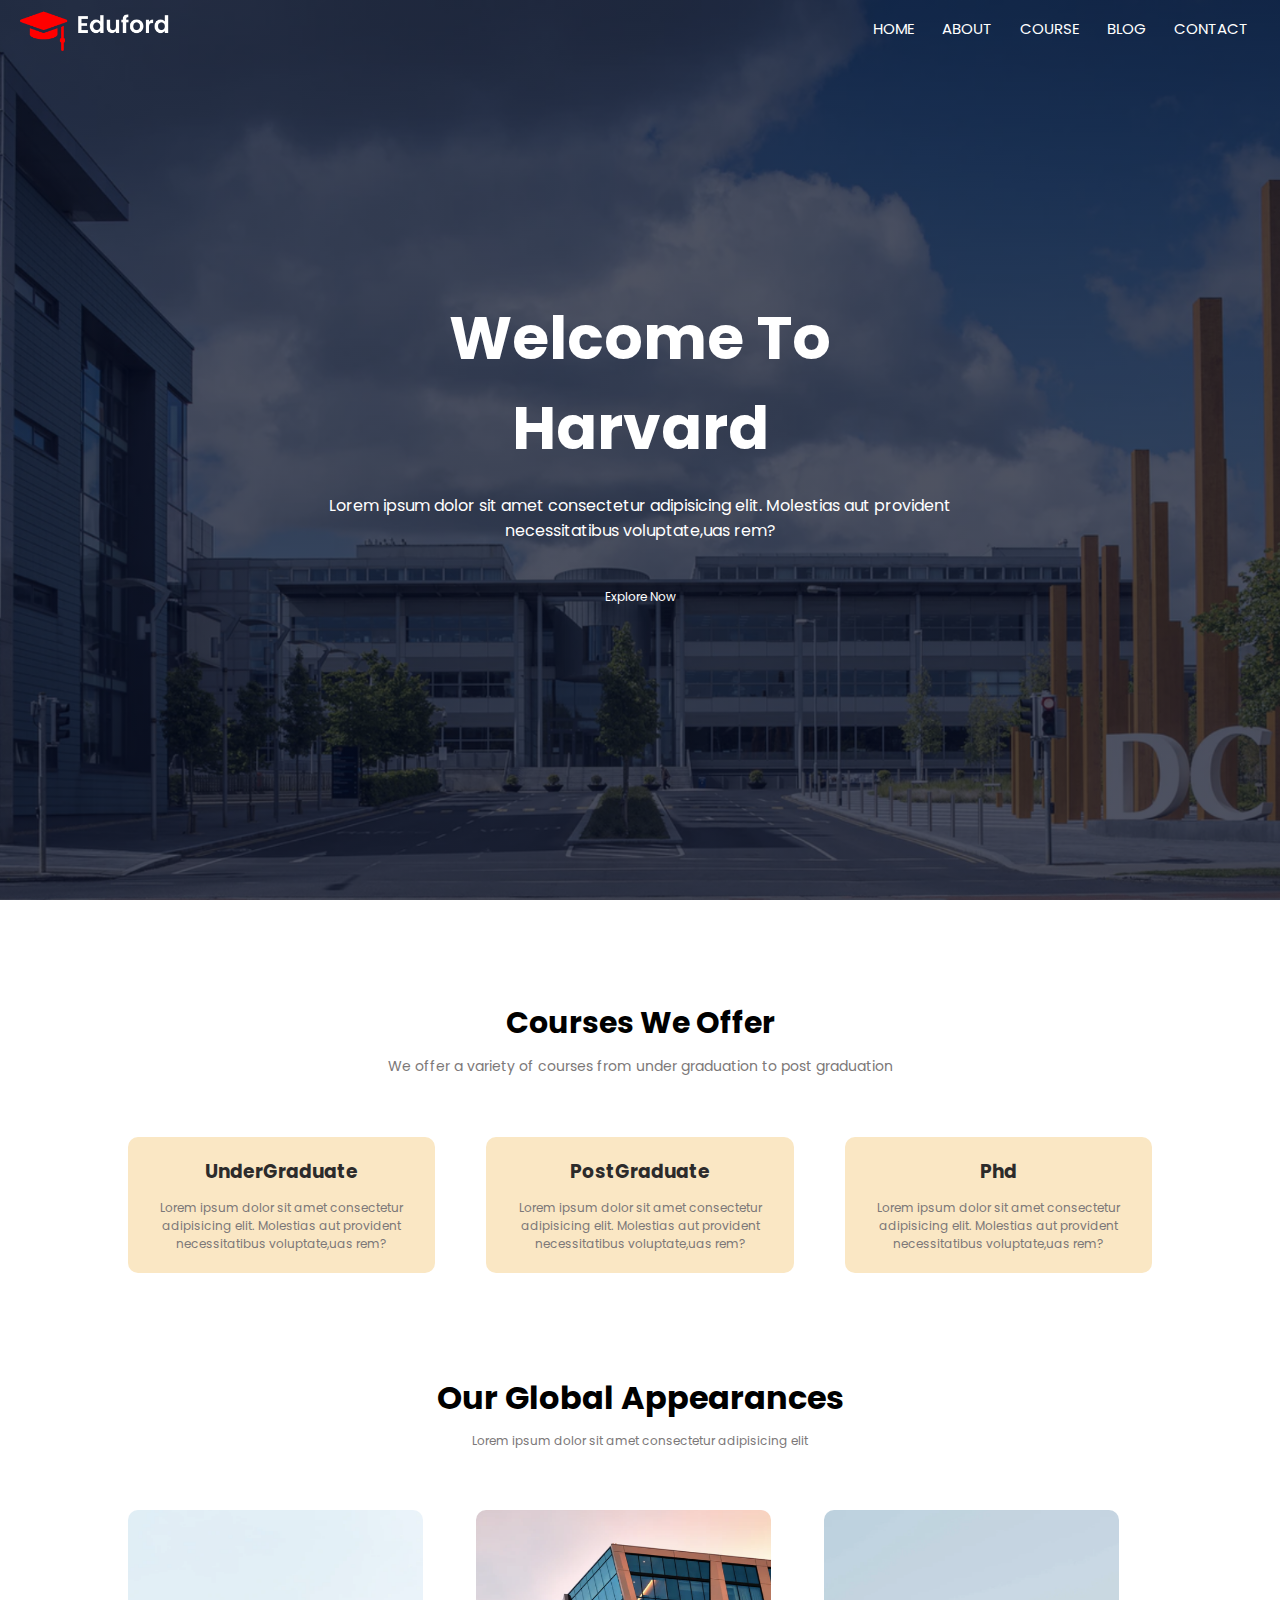
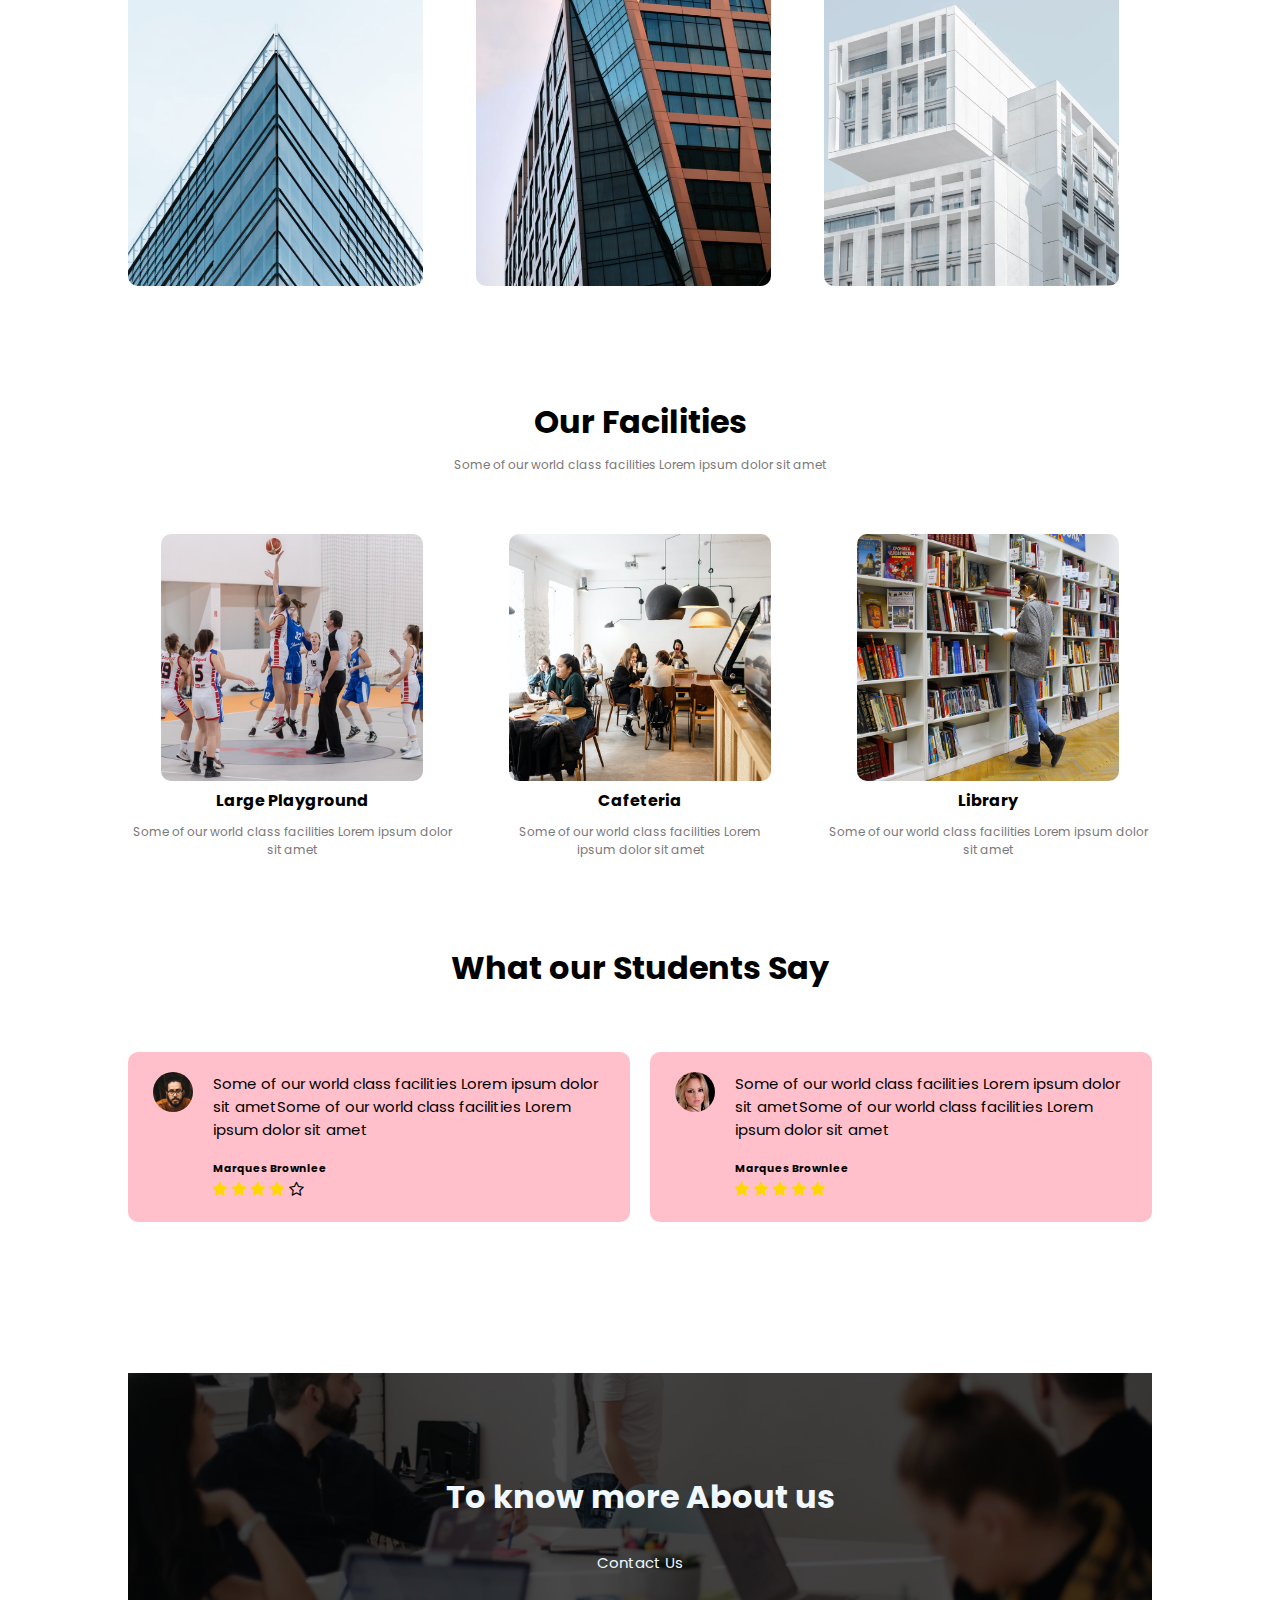
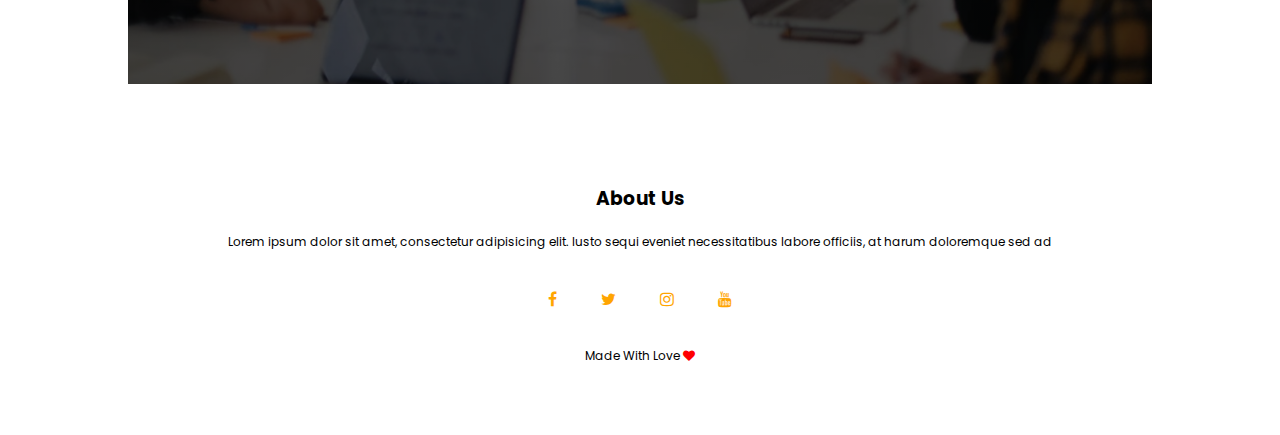
<file: University Website/Index.html>
<!DOCTYPE html>
<html>
    <head>
        <link rel="preconnect" href="https://fonts.googleapis.com">
<link rel="preconnect" href="https://fonts.gstatic.com" crossorigin>
<link href="https://fonts.googleapis.com/css2?family=Poppins:ital,wght@0,100;0,200;0,300;0,400;0,500;0,600;0,700;0,800;0,900;1,100;1,200;1,300;1,400;1,500;1,600;1,700;1,800;1,900&display=swap" rel="stylesheet">
        <title>Harvard University</title>
        <link rel="stylesheet" href="Indexcss.css">
        <link rel="stylesheet" href="https://cdnjs.cloudflare.com/ajax/libs/font-awesome/4.7.0/css/font-awesome.min.css">
    </head>
    <body>
         <section class="header">
            <nav>
                 <img href="Website.html" src="eduford_img/logo.png">
                 <div class="nav-links">
                    <ul>
                        <li><a href="Index.html">HOME</a></li>
                        <li><a href="About Us.html">ABOUT</a></li>
                        <li><a href="Course.html">COURSE</a></li>
                        <li><a href="Blog.html">BLOG</a></li>
                        <li><a href="Contact.html">CONTACT</a></li>
                    </ul>
                 </div>
            </nav>
            <div class="text-content">
                <h1>
                    Welcome To Harvard
                </h1>
                    <p>
                        Lorem ipsum dolor sit amet consectetur adipisicing elit. Molestias aut provident necessitatibus voluptate,uas rem?
                    </p>
                    <a href="">
                        Explore Now
                    </a>
            </div>
         </section>
         <section class="course">
            <h1>
                Courses We Offer
            </h1>
            <p>We offer a variety of courses from under graduation to post graduation</p>
            <div class="course-row">
            <div class="course-details">
                <h3>UnderGraduate</h3>
                <p>Lorem ipsum dolor sit amet consectetur adipisicing elit. Molestias aut provident necessitatibus voluptate,uas rem?</p>
            </div>
            <div class="course-details">
                <h3>PostGraduate</h3>
                <p>Lorem ipsum dolor sit amet consectetur adipisicing elit. Molestias aut provident necessitatibus voluptate,uas rem?</p>
            </div>
            <div class="course-details">
                <h3>Phd</h3>
                <p>Lorem ipsum dolor sit amet consectetur adipisicing elit. Molestias aut provident necessitatibus voluptate,uas rem?</p>
            </div>
            </div>
        </section>
        <section class="campus-pic">
            <h1>
                Our Global Appearances
            </h1>
            <p>
                Lorem ipsum dolor sit amet consectetur adipisicing elit 
            </p>
        <div class="row-pic">
            <div class="column-pic">
                <img src="eduford_img/london.png">
                <div class="layer">
                    <h3>
                        LONDON
                    </h3>
                </div>
            </div>
            <div class="column-pic">
                <img src="eduford_img/newyork.png">
                <div class="layer">
                    <h3>
                        NEW YORK
                    </h3>
                </div>
            </div>
            <div class="column-pic">
                <img src="eduford_img/washington.png">
                <div class="layer">
                    <h3>
                        WASHINGTON
                    </h3>
                </div>
            </div>
        </div> 
        </section>
        <section class="Facilities">
            <h1>Our Facilities</h1>
            <p>
                Some of our world class facilities Lorem ipsum dolor sit amet
            </p>
            <div class="row-pic">
                <div class="facilities-pic">
                    <img src="eduford_img/basketball.png">
                    <h4>
                        Large Playground
                    </h4>
                    <p>
                        Some of our world class facilities Lorem ipsum dolor sit amet
                    </p>
                </div>
                <div class="facilities-pic">
                    <img src="eduford_img/cafeteria.png">
                    <h4>
                        Cafeteria
                    </h4>
                    <p>
                        Some of our world class facilities Lorem <br>ipsum dolor sit amet
                    </p>
                </div>
                <div class="facilities-pic">
                    <img src="eduford_img/library.png">
                    <h4>
                        Library
                    </h4>
                    <p>
                        Some of our world class facilities Lorem ipsum dolor sit amet
                    </p>
                </div>
            </div>
        </section>
        <section class="testimonials">
            <h1>What our Students Say</h1>
            <div class="row-pic">
                <div class="feedback">
                    <img src="eduford_img/user2.jpg">
                    <div>
                        <p>
                            Some of our world class facilities Lorem ipsum dolor sit ametSome of our world class facilities Lorem ipsum dolor sit amet
                        </p>
                        <div class="rating">
                            <h6>Marques Brownlee</h6>
                        <i class="fa fa-star"></i>
                        <i class="fa fa-star"></i>
                        <i class="fa fa-star"></i>
                        <i class="fa fa-star"></i>
                        <i class="fa fa-star-o"></i>
                        </div>
                    </div>
                </div>
                <div class="feedback">
                    <img src="eduford_img/user1.jpg">
                    <div>
                        <p>
                            Some of our world class facilities Lorem ipsum dolor sit ametSome of our world class facilities Lorem ipsum dolor sit amet
                        </p>
                        <h6>Marques Brownlee</h6>
                        <i class="fa fa-star"></i>
                        <i class="fa fa-star"></i>
                        <i class="fa fa-star"></i>
                        <i class="fa fa-star"></i>
                        <i class="fa fa-star"></i>

                    </div>
                </div>
            </div>
        </section>
        <section class="about">
            <h1>
                To know more About us
            </h1>
            <h3>Contact Us</h3>
         </section>
         <section class="footer">
            <h3>
                About Us
            </h6>
            <p>
                Lorem ipsum dolor sit amet, consectetur adipisicing elit. Iusto sequi eveniet necessitatibus labore officiis, at harum doloremque sed ad 
            </p>
            <div class="icons">
            <i class="fa fa-facebook"></i>
            <i class="fa fa-twitter"></i>
            <i class="fa fa-instagram"></i>
            <i class="fa fa-youtube"></i>
            </div>
            <p> Made With Love <i class="fa fa-heart"></i>
            </p>
           </section>
    </body>
</html>
</file>
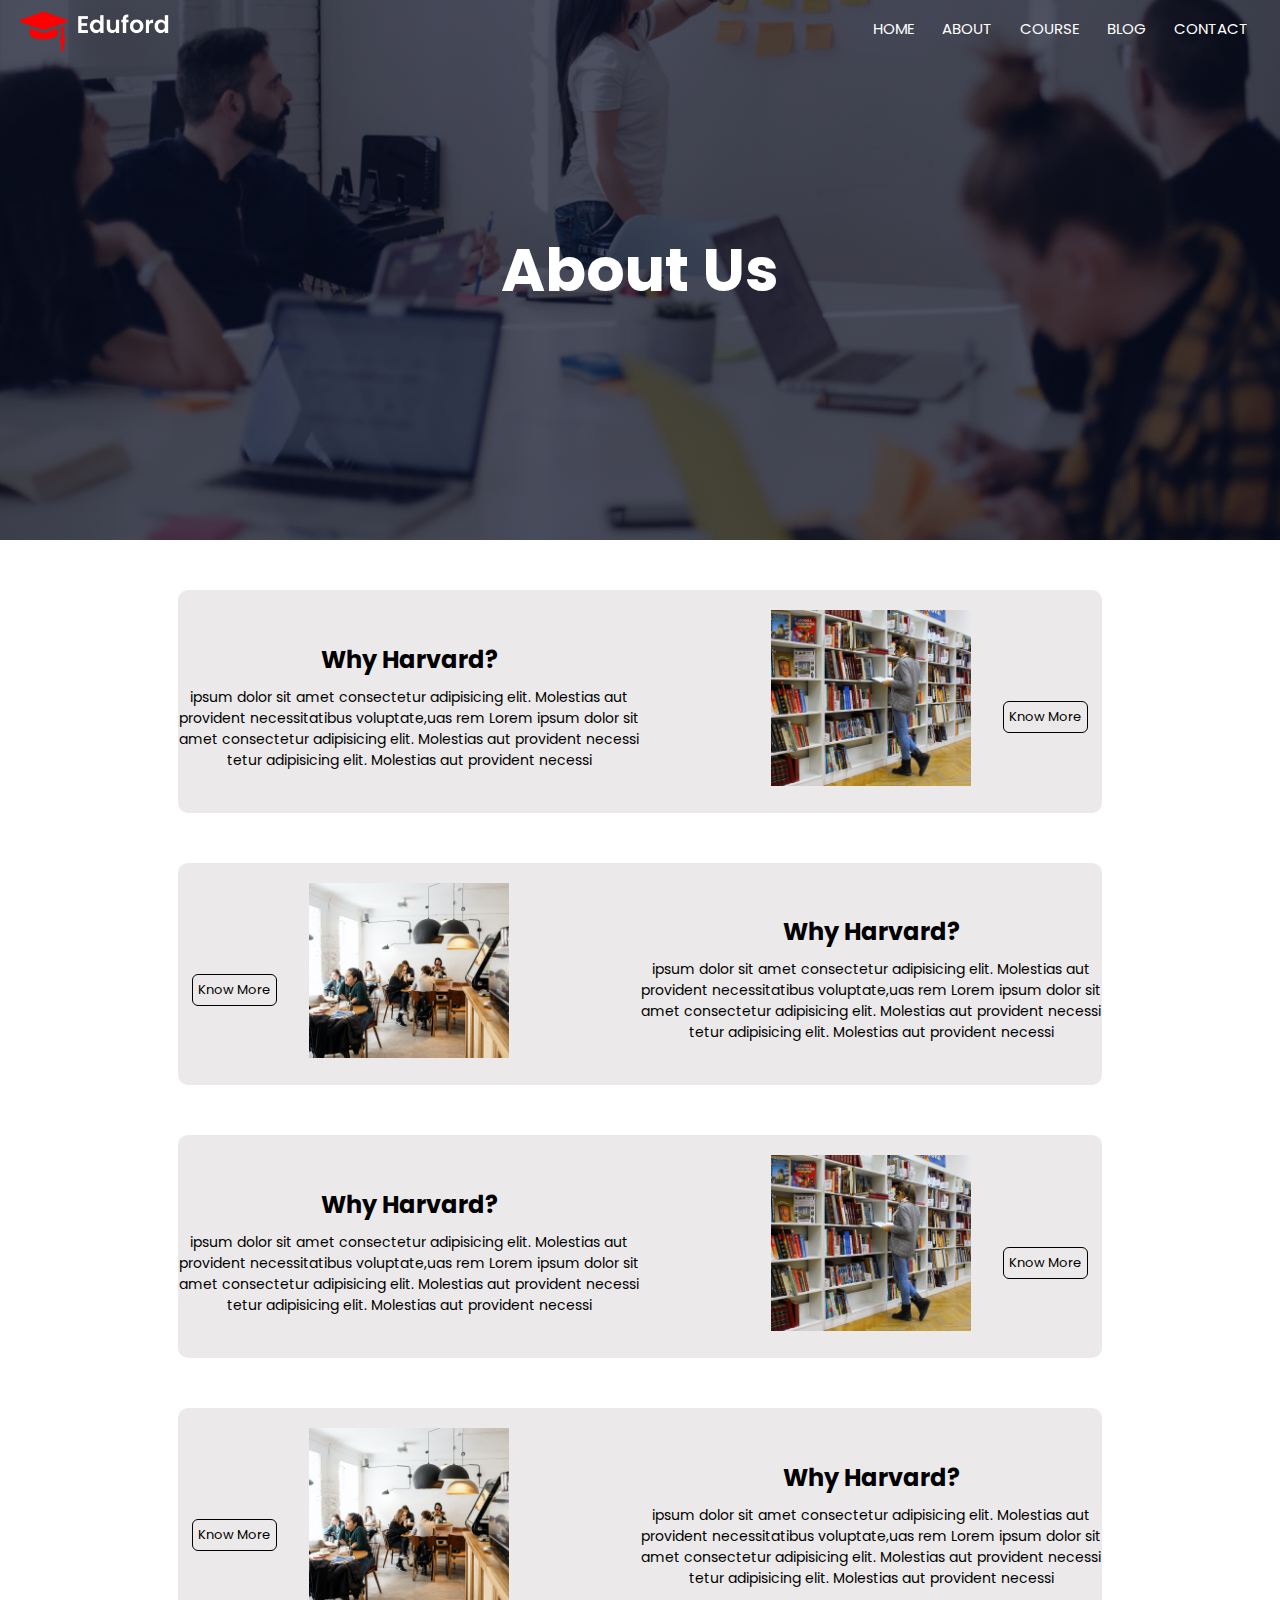
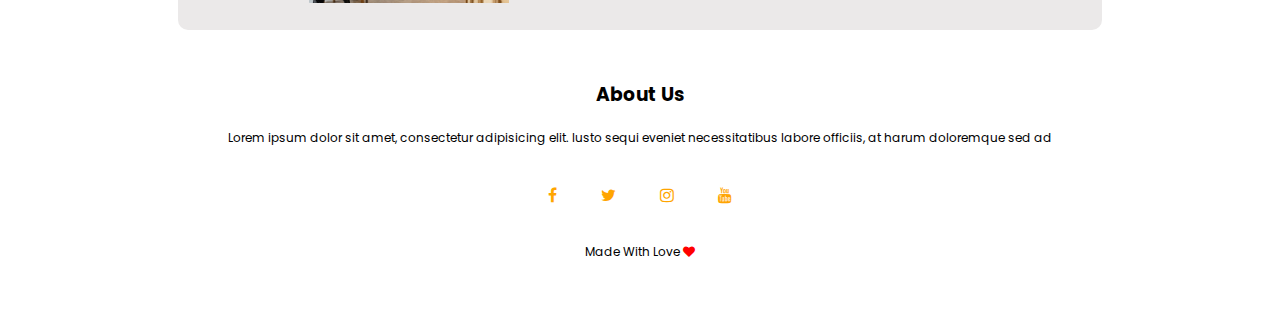
<file: University Website/About Us.html>
<!DOCTYPE html>
<html>
    <head>
        <link rel="preconnect" href="https://fonts.googleapis.com">
<link rel="preconnect" href="https://fonts.gstatic.com" crossorigin>
<link href="https://fonts.googleapis.com/css2?family=Poppins:ital,wght@0,100;0,200;0,300;0,400;0,500;0,600;0,700;0,800;0,900;1,100;1,200;1,300;1,400;1,500;1,600;1,700;1,800;1,900&display=swap" rel="stylesheet">
        <title>Harvard University</title>
        <link rel="stylesheet" href="Aboutuscss.css">
        <link rel="stylesheet" href="https://cdnjs.cloudflare.com/ajax/libs/font-awesome/4.7.0/css/font-awesome.min.css">
    </head>
    <body>
         <section class="header">
            <nav>
                 <img href="Website.html" src="eduford_img/logo.png">
                 <div class="nav-links">
                    <ul>
                        <li><a href="Index.html">HOME</a></li>
                        <li><a href="About Us.html">ABOUT</a></li>
                        <li><a href="Course.html">COURSE</a></li>
                        <li><a href="Blog.html">BLOG</a></li>
                        <li><a href="Contact.html">CONTACT</a></li>
                    </ul>
                 </div>
            </nav>
            <div class="text-content">
                <h1>
                    About Us
                </h1>
                    
            </div>
         </section>
         <section class="about-1">
            <div class="row">
                <div class="column-1">
                    <div class="know-more1">
                        Know More 
                    </div>
                    <h2>
                        Why Harvard?
                    </h2>
                    <p>

                        ipsum dolor sit amet consectetur adipisicing elit. Molestias aut provident necessitatibus voluptate,uas rem Lorem ipsum dolor sit amet consectetur adipisicing elit. Molestias aut provident necessi 
                        tetur adipisicing elit. Molestias aut provident necessi
                    </p>
                </div>
                <div class="column-1">
                    <img src="eduford_img/library.png">
                </div>
                
            </div>
            <div class="row">
                <div class="column-1">
                    <div class="know-more2">
                        Know More 
                    </div>
                    <img src="eduford_img/cafeteria.png">
                </div>
                <div class="column-1">
                    <h2>
                        Why Harvard?
                    </h2>
                    <p>

                        ipsum dolor sit amet consectetur adipisicing elit. Molestias aut provident necessitatibus voluptate,uas rem Lorem ipsum dolor sit amet consectetur adipisicing elit. Molestias aut provident necessi 
                        tetur adipisicing elit. Molestias aut provident necessi
                    </p>
                </div>
            </div>
            <div class="row">
                <div class="column-1">
                    <div class="know-more1">
                        Know More 
                    </div>
                    <h2>
                        Why Harvard?
                    </h2>
                    <p>

                        ipsum dolor sit amet consectetur adipisicing elit. Molestias aut provident necessitatibus voluptate,uas rem Lorem ipsum dolor sit amet consectetur adipisicing elit. Molestias aut provident necessi 
                        tetur adipisicing elit. Molestias aut provident necessi
                    </p>
                </div>
                <div class="column-1">
                    <img src="eduford_img/library.png">
                </div>
                
            </div>
            <div class="row">
                <div class="column-1">
                    <div class="know-more2">
                        Know More 
                    </div>
                    <img src="eduford_img/cafeteria.png">
                </div>
                <div class="column-1">
                    <h2>
                        Why Harvard?
                    </h2>
                    <p>

                        ipsum dolor sit amet consectetur adipisicing elit. Molestias aut provident necessitatibus voluptate,uas rem Lorem ipsum dolor sit amet consectetur adipisicing elit. Molestias aut provident necessi 
                        tetur adipisicing elit. Molestias aut provident necessi
                    </p>
                </div>
            </div>
         </section>
         <section class="footer">
            <h3>
                About Us
            </h6>
            <p>
                Lorem ipsum dolor sit amet, consectetur adipisicing elit. Iusto sequi eveniet necessitatibus labore officiis, at harum doloremque sed ad 
            </p>
            <div class="icons">
            <i class="fa fa-facebook"></i>
            <i class="fa fa-twitter"></i>
            <i class="fa fa-instagram"></i>
            <i class="fa fa-youtube"></i>
            </div>
            <p> Made With Love <i class="fa fa-heart"></i>
            </p>
          </section>
    </body>
</html>
</file>
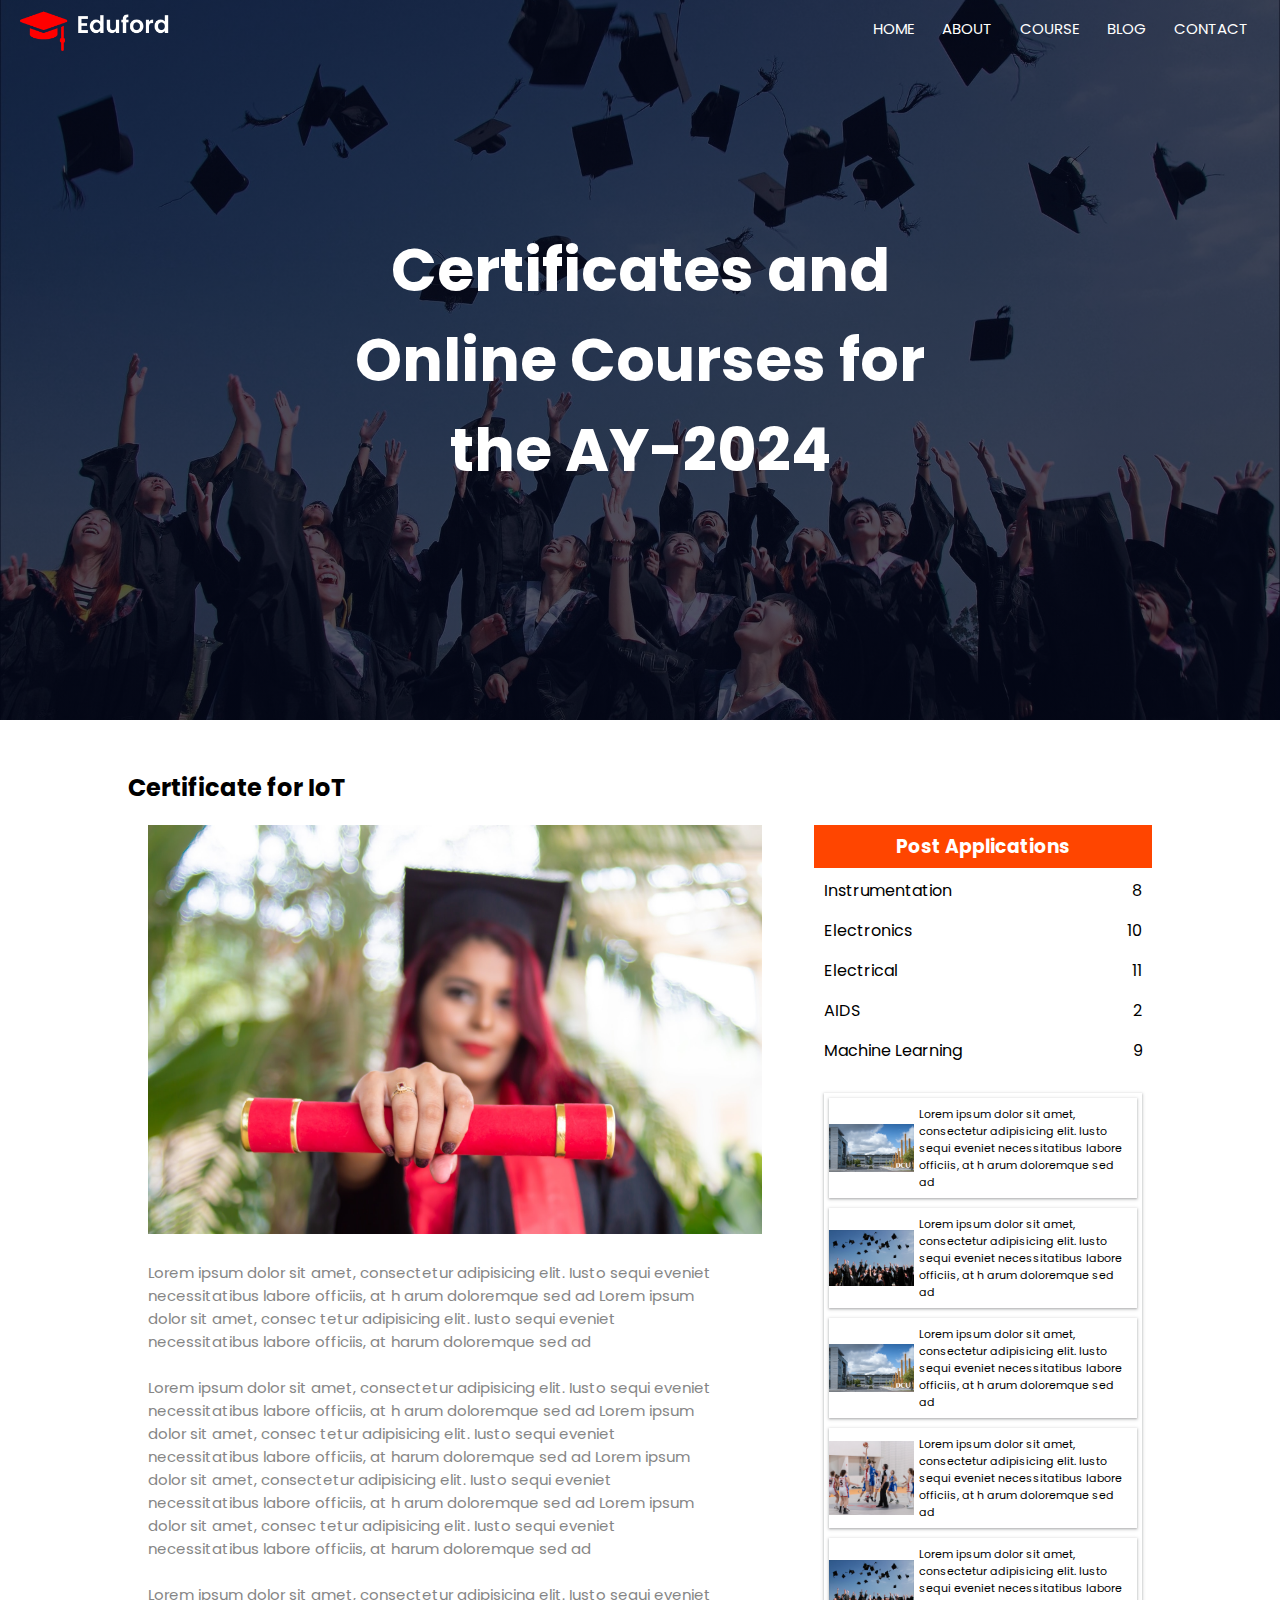
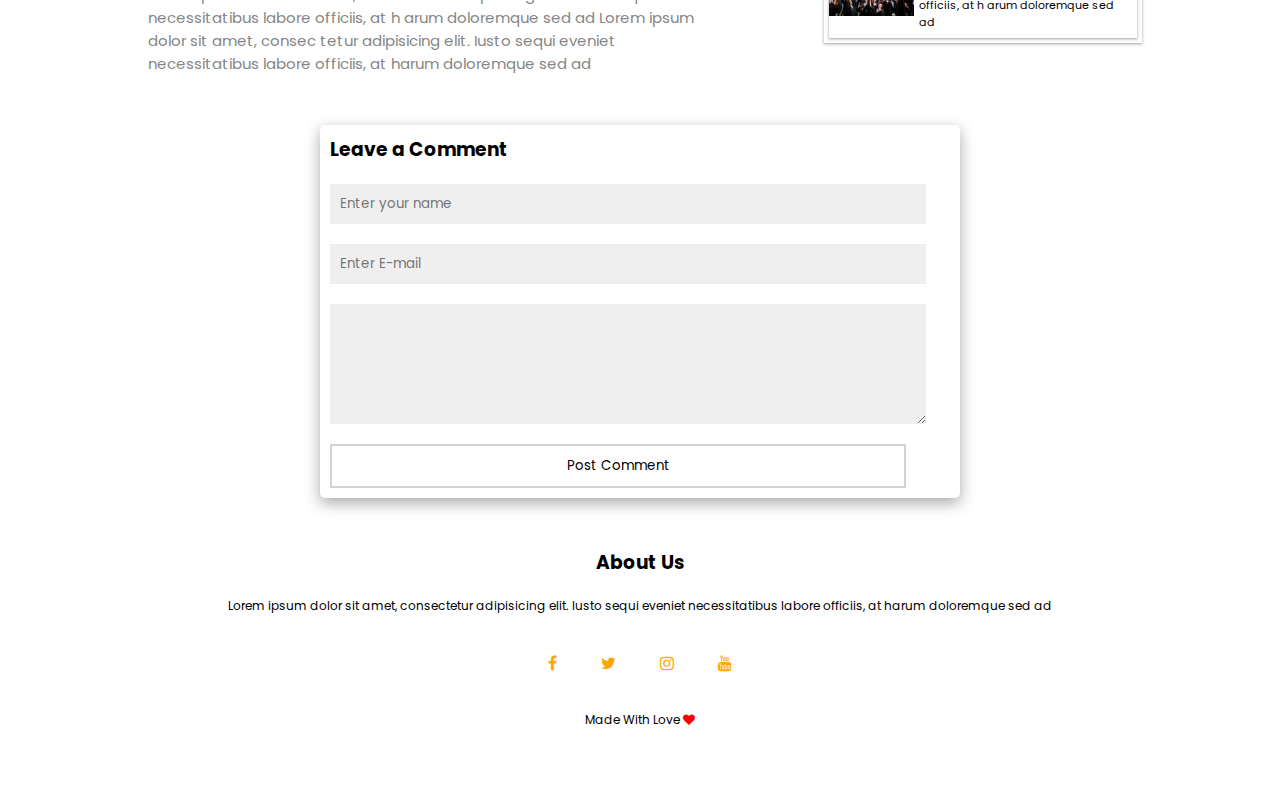
<file: University Website/Blog.html>
<!DOCTYPE html>
<html>
    <head>
        <link rel="preconnect" href="https://fonts.googleapis.com">
<link rel="preconnect" href="https://fonts.gstatic.com" crossorigin>
<link href="https://fonts.googleapis.com/css2?family=Poppins:ital,wght@0,100;0,200;0,300;0,400;0,500;0,600;0,700;0,800;0,900;1,100;1,200;1,300;1,400;1,500;1,600;1,700;1,800;1,900&display=swap" rel="stylesheet">
        <title>Harvard University</title>
        <link rel="stylesheet" href="blogcss.css">
        <link rel="stylesheet" href="https://cdnjs.cloudflare.com/ajax/libs/font-awesome/4.7.0/css/font-awesome.min.css">
    </head>
    <body>
         <section class="header">
            <nav>
                 <img href="Website.html" src="eduford_img/logo.png">
                 <div class="nav-links">
                    <ul>
                        <li><a href="Index.html">HOME</a></li>
                        <li><a href="About Us.html">ABOUT</a></li>
                        <li><a href="Course.html">COURSE</a></li>
                        <li><a href="Blog.html">BLOG</a></li>
                        <li><a href="Contact.html">CONTACT</a></li>
                    </ul>
                 </div>
            </nav>
            <div class="text-content">
                <h1>
                    Certificates and Online Courses for the AY-2024
                </h1>
            </div>
         </section>
         <section class="blog-left">
            <div class="blog1">
                <h2>
                    Certificate for IoT
                </h2>
                <img src="eduford_img/certificate.jpg">
                <p>
                    Lorem ipsum dolor sit amet, consectetur adipisicing elit.
                    Iusto sequi eveniet necessitatibus labore officiis, at h
                    arum doloremque sed ad Lorem ipsum dolor sit amet, consec
                    tetur adipisicing elit. Iusto sequi eveniet necessitatibus
                    labore officiis, at harum doloremque sed ad<br><br>
                    Lorem ipsum dolor sit amet, consectetur adipisicing elit.
                    Iusto sequi eveniet necessitatibus labore officiis, at h
                    arum doloremque sed ad Lorem ipsum dolor sit amet, consec
                    tetur adipisicing elit. Iusto sequi eveniet necessitatibus
                    labore officiis, at harum doloremque sed ad
                    Lorem ipsum dolor sit amet, consectetur adipisicing elit.
                    Iusto sequi eveniet necessitatibus labore officiis, at h
                    arum doloremque sed ad Lorem ipsum dolor sit amet, consec
                    tetur adipisicing elit. Iusto sequi eveniet necessitatibus
                    labore officiis, at harum doloremque sed ad
                    <br><br>
                    Lorem ipsum dolor sit amet, consectetur adipisicing elit.
                    Iusto sequi eveniet necessitatibus labore officiis, at h
                    arum doloremque sed ad Lorem ipsum dolor sit amet, consec
                    tetur adipisicing elit. Iusto sequi eveniet necessitatibus
                    labore officiis, at harum doloremque sed ad
                </p>
            </div>
            
            <div class="blog-right">
                <h3>
                    Post Applications
                </h3>
                <div >
                    <span>
                        Instrumentation
                    </span>
                    <span>
                        8
                    </span>
                </div>
                <div>
                    <span>
                        Electronics
                    </span>
                    <span>
                        10
                    </span>
                </div>
                <div>
                    <span>
                        Electrical
                    </span>
                    <span>
                        11
                    </span>
                </div>
                <div>
                    <span>
                        AIDS
                    </span>
                    <span>
                        2
                    </span>
                </div>
                <div>
                    <span>
                        Machine Learning
                    </span>
                    <span>
                        9
                    </span>
                </div>
                
                <div class="right-news">
                    <div class="div2">
                        <div class="card">
                            <img src="eduford_img/banner.png">
                            <p>
                                Lorem ipsum dolor sit amet, consectetur adipisicing elit. Iusto sequi eveniet necessitatibus labore officiis, at h arum doloremque sed ad
                            </p>
                        </div>
                        <div class="card">
                            <img src="eduford_img/background.jpg">
                            <p>
                                Lorem ipsum dolor sit amet, consectetur adipisicing elit. Iusto sequi eveniet necessitatibus labore officiis, at h arum doloremque sed ad
                            </p>
                        </div>
                        <div class="card">
                            <img src="eduford_img/banner.png">
                            <p>
                                Lorem ipsum dolor sit amet, consectetur adipisicing elit. Iusto sequi eveniet necessitatibus labore officiis, at h arum doloremque sed ad
                            </p>
                        </div>
                        <div class="card">
                            <img src="eduford_img/basketball.png">
                            <p>
                                Lorem ipsum dolor sit amet, consectetur adipisicing elit. Iusto sequi eveniet necessitatibus labore officiis, at h arum doloremque sed ad
                            </p>
                        </div>
                        <div class="card">
                            <img src="eduford_img/background.jpg">
                            <p>
                                Lorem ipsum dolor sit amet, consectetur adipisicing elit. Iusto sequi eveniet necessitatibus labore officiis, at h arum doloremque sed ad
                            </p>
                        </div>
                    </div>
                </div>
            </div>
         </section>

         <section class="contact-form">
            <h3>
                Leave a Comment
            </h3>
            <input type="text" placeholder="Enter your name">
            <input type="email" placeholder="Enter E-mail">
            <textarea rows="5" placeholder="Enter Comment">
            </textarea>
            <button type="submit">
                Post Comment
            </button>
         </section>

         <section class="footer">
            <h3>
                About Us
            </h6>
            <p>
                Lorem ipsum dolor sit amet, consectetur adipisicing elit. Iusto sequi eveniet necessitatibus labore officiis, at harum doloremque sed ad 
            </p>
            <div class="icons">
            <i class="fa fa-facebook"></i>
            <i class="fa fa-twitter"></i>
            <i class="fa fa-instagram"></i>
            <i class="fa fa-youtube"></i>
            </div>
            <p> Made With Love <i class="fa fa-heart"></i>
            </p>
          </section>
          
    </body>
</html>
</file>
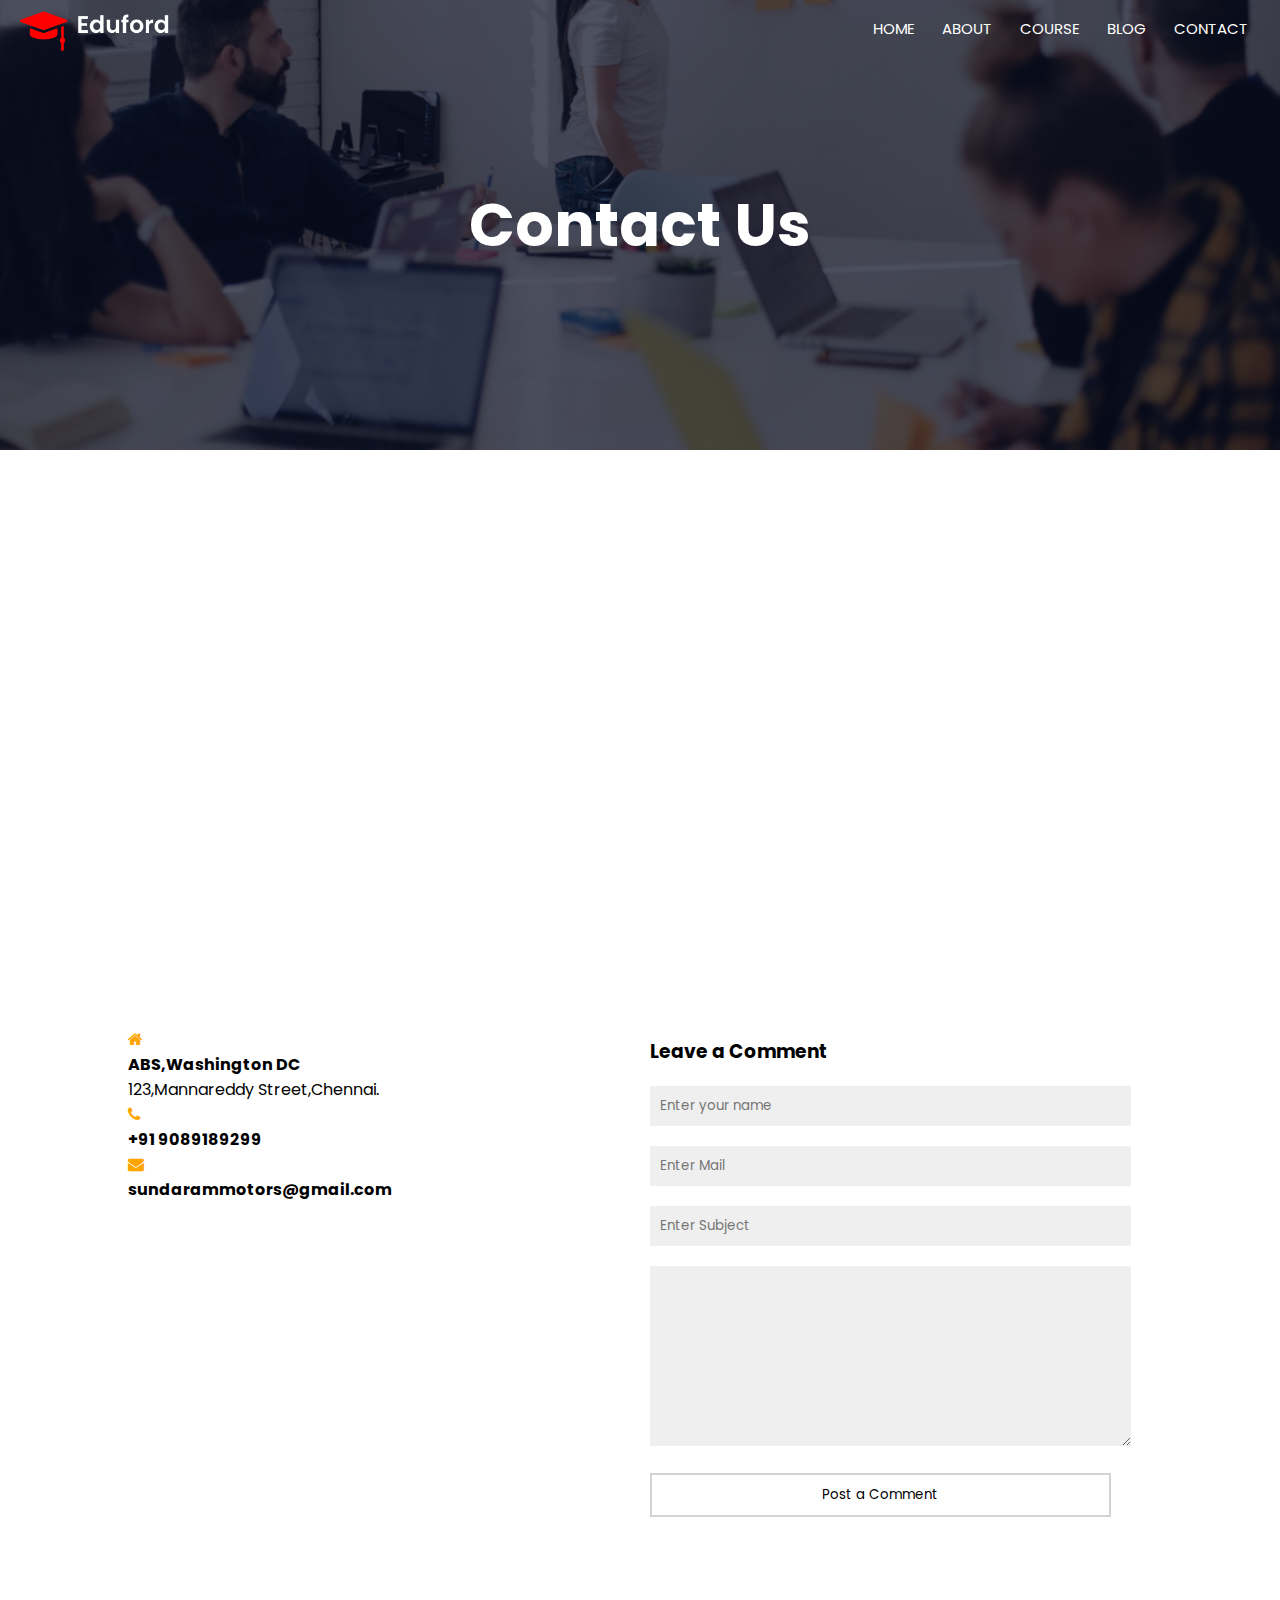
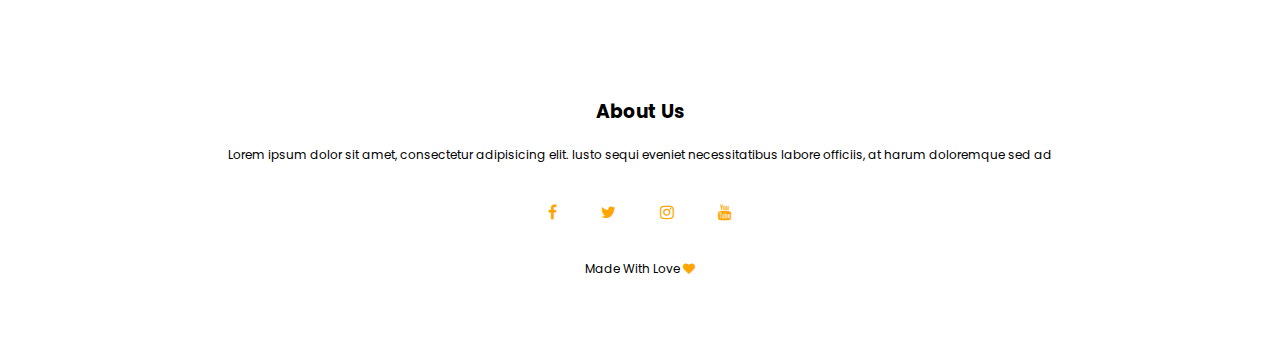
<file: University Website/Contact.html>
<!DOCTYPE html>
<html>
    <head>
        <link rel="preconnect" href="https://fonts.googleapis.com">
<link rel="preconnect" href="https://fonts.gstatic.com" crossorigin>
<link href="https://fonts.googleapis.com/css2?family=Poppins:ital,wght@0,100;0,200;0,300;0,400;0,500;0,600;0,700;0,800;0,900;1,100;1,200;1,300;1,400;1,500;1,600;1,700;1,800;1,900&display=swap" rel="stylesheet">
        <title>Harvard University</title>
        <link rel="stylesheet" href="Contactcss.css">
        <link rel="stylesheet" href="https://cdnjs.cloudflare.com/ajax/libs/font-awesome/4.7.0/css/font-awesome.min.css">
    </head>
    <body>
         <section class="header">
            <nav>
                 <img href="Website.html" src="eduford_img/logo.png">
                 <div class="nav-links">
                    <ul>
                        <li><a href="Index.html">HOME</a></li>
                        <li><a href="About Us.html">ABOUT</a></li>
                        <li><a href="Course.html">COURSE</a></li>
                        <li><a href="Blog.html">BLOG</a></li>
                        <li><a href="Contact.html">CONTACT</a></li>
                    </ul>
                 </div>
            </nav>
            <div class="text-content">
                <h1>
                    Contact Us
                </h1>
                    
            </div>
         </section>
         
         <section class="contact-us">
             <iframe src="https://www.google.com/maps/embed?pb=!1m18!1m12!1m3!1d31324.470003979965!2d77.0219015!3d11.0716716!2m3!1f0!2f0!3f0!3m2!1i1024!2i768!4f13.1!3m3!1m2!1s0x3ba8f948ff0773c1%3A0x3d7a2faf309ba5ad!2sBow%20Bow%20Bliss%20Multicuisine%20Restaurant%20(Pet-themed)!5e0!3m2!1sen!2sin!4v1719168951405!5m2!1sen!2sin" width="600" height="450" style="border:0;" allowfullscreen="" loading="lazy" referrerpolicy="no-referrer-when-downgrade"></iframe>
             <div class="container">
                <div class="address">
                    <span>
                        <i class="fa fa-home"></i>
                        <h4>
                            ABS,Washington DC
                        </h4>
                        <p>
                            123,Mannareddy Street,Chennai.
                        </p>
                    </span>
                    <span>
                        <i class="fa fa-phone"></i>
                        <h4>
                            +91 9089189299
                        </h4>
                        
                    </span>
                    <span>
                        <i class="fa fa-envelope"></i>
                        <h4>
                            sundarammotors@gmail.com
                        </h4>
                        
                    </span>
                </div>
                <div class="contact-form">
                    <h3>
                        Leave a Comment
                    </h3>
                   <input type="text" placeholder="Enter your name">
                   <input type="email" placeholder="Enter Mail">
                   <input type="text" placeholder="Enter Subject">
                   <textarea rows="8" placeholder="Enter Comment">
   
                   </textarea>
                   <button>
                       Post a Comment
                   </button>
                </div>
             </div>
         </section>

         <section class="footer">
            <h3>
                About Us
            </h6>
            <p>
                Lorem ipsum dolor sit amet, consectetur adipisicing elit. Iusto sequi eveniet necessitatibus labore officiis, at harum doloremque sed ad 
            </p>
            <div class="icons">
            <i class="fa fa-facebook"></i>
            <i class="fa fa-twitter"></i>
            <i class="fa fa-instagram"></i>
            <i class="fa fa-youtube"></i>
            </div>
            <p> Made With Love <i class="fa fa-heart"></i>
            </p>
          </section>
    </body>
</html>
</file>
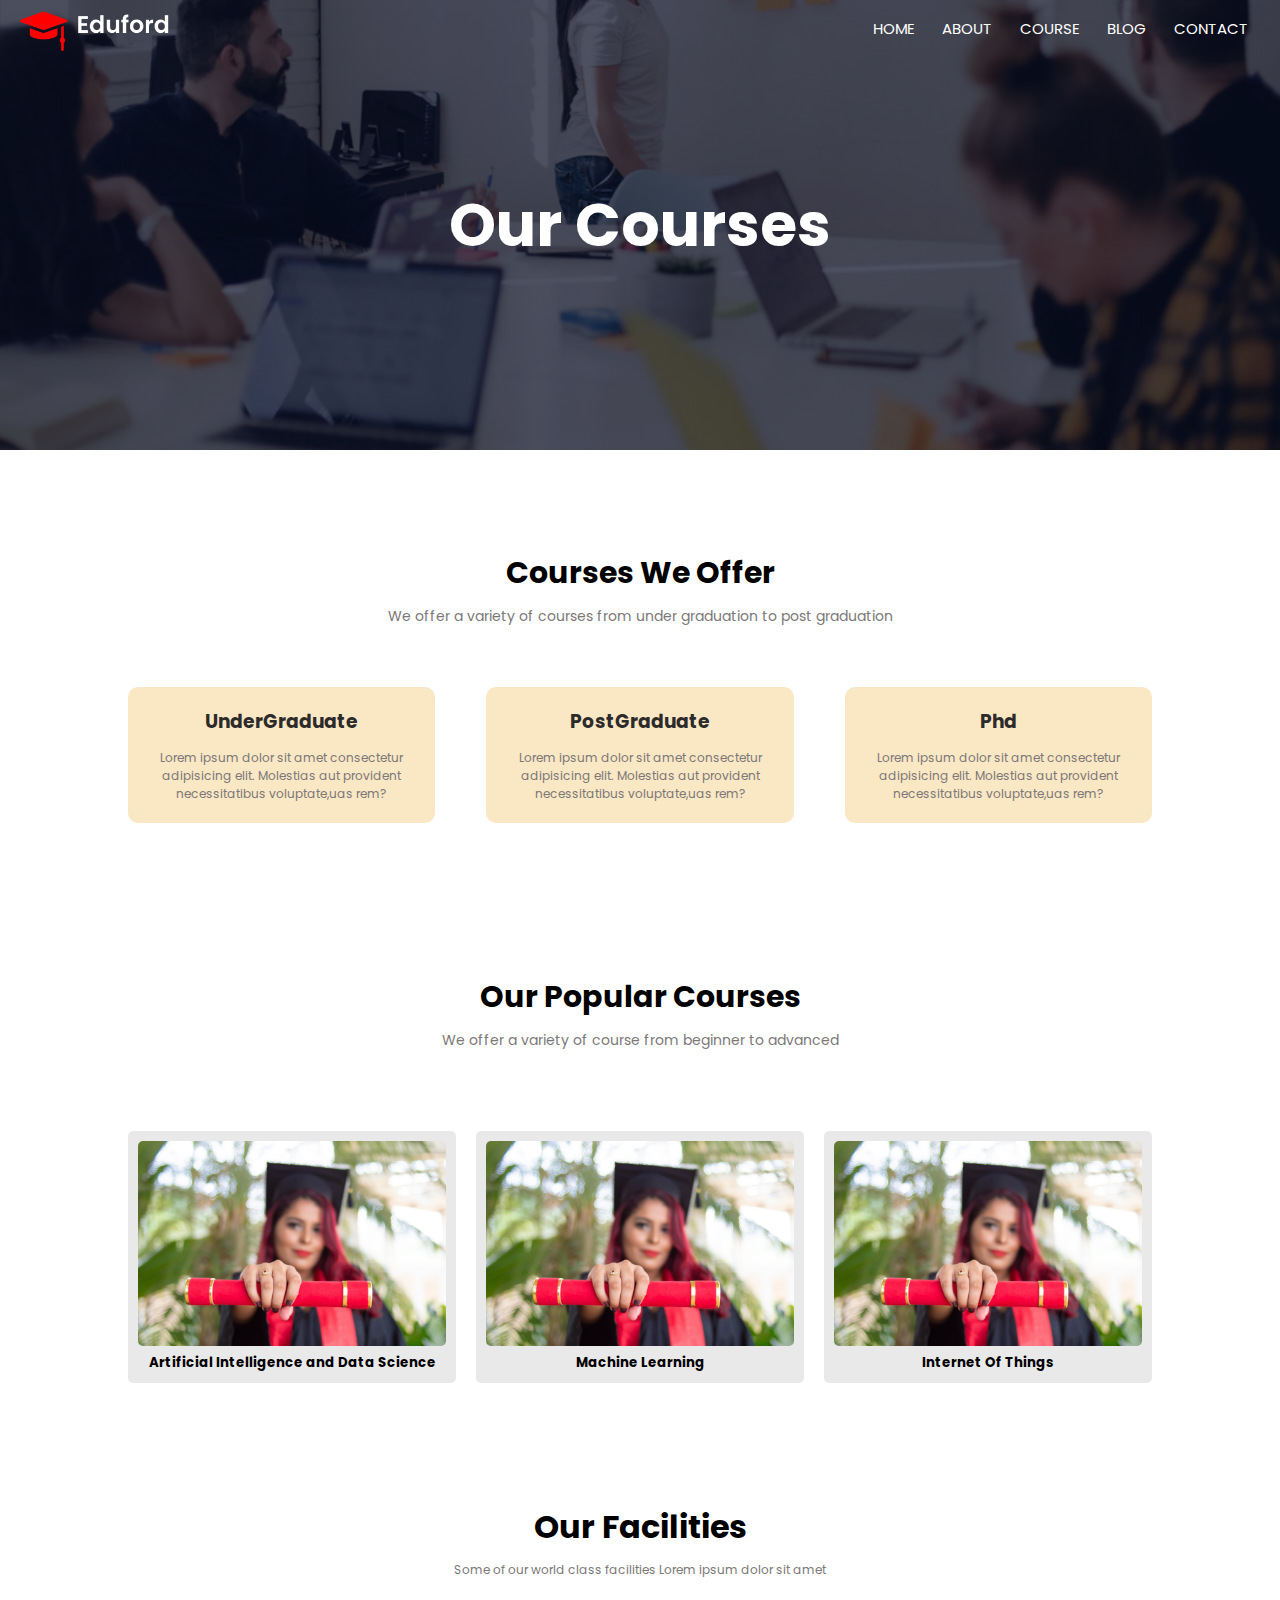
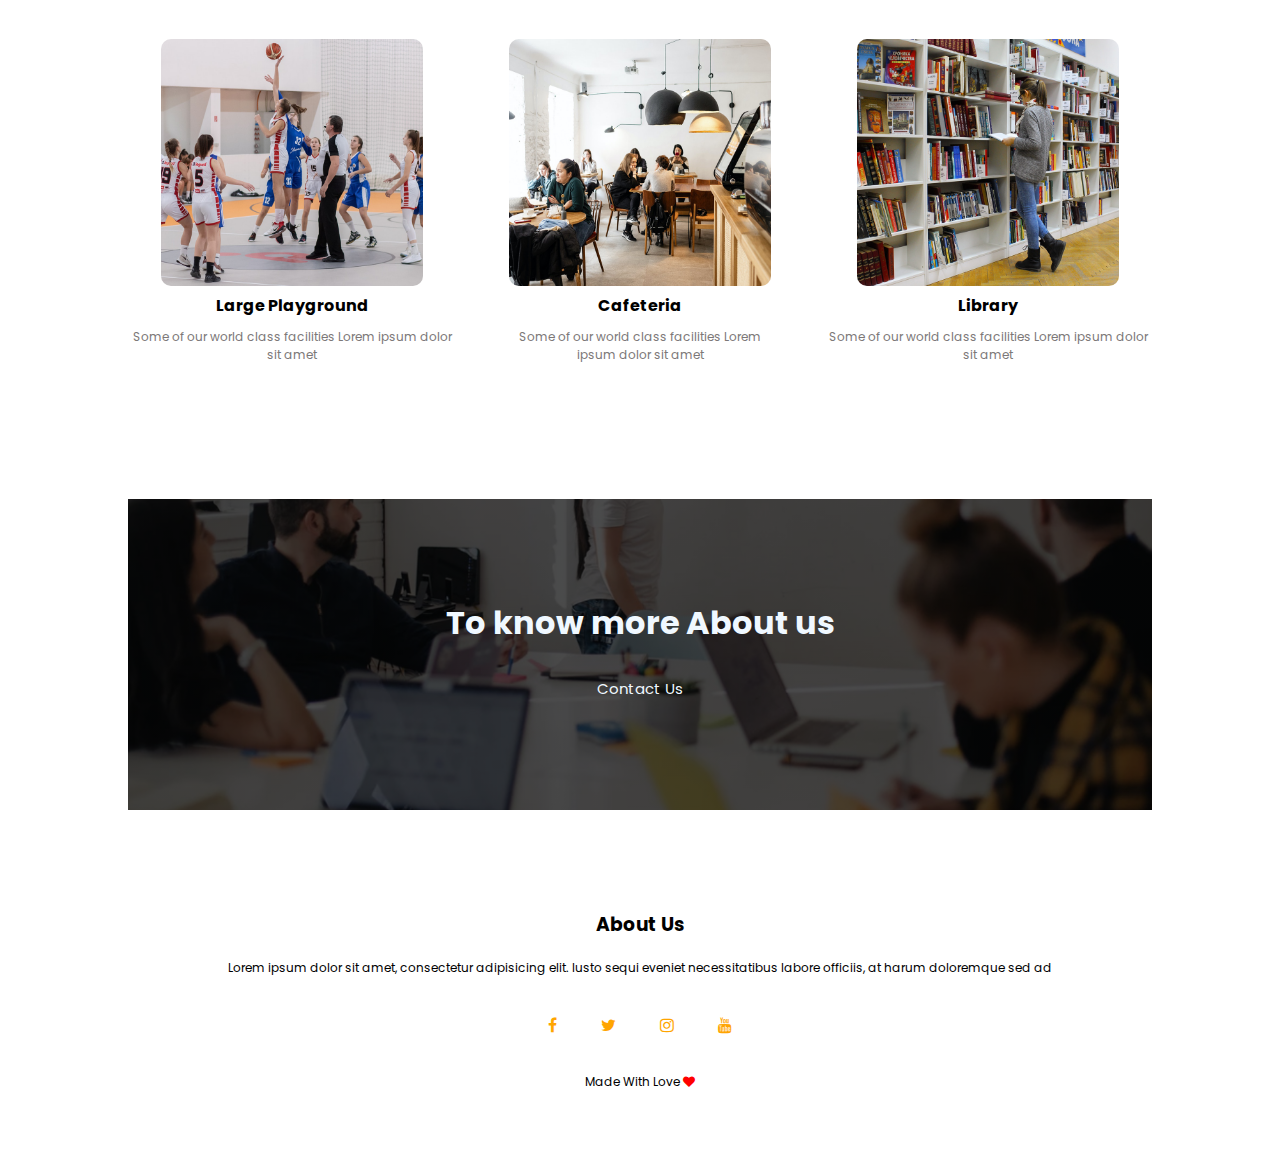
<file: University Website/Course.html>
<!DOCTYPE html>
<html>
    <head>
        <link rel="preconnect" href="https://fonts.googleapis.com">
<link rel="preconnect" href="https://fonts.gstatic.com" crossorigin>
<link href="https://fonts.googleapis.com/css2?family=Poppins:ital,wght@0,100;0,200;0,300;0,400;0,500;0,600;0,700;0,800;0,900;1,100;1,200;1,300;1,400;1,500;1,600;1,700;1,800;1,900&display=swap" rel="stylesheet">
        <title>Harvard University</title>
        <link rel="stylesheet" href="coursecss.css">
        <link rel="stylesheet" href="https://cdnjs.cloudflare.com/ajax/libs/font-awesome/4.7.0/css/font-awesome.min.css">
    </head>
    <body>
         <section class="header">
            <nav>
                 <img href="Website.html" src="eduford_img/logo.png">
                 <div class="nav-links">
                    <ul>
                        <li><a href="Index.html">HOME</a></li>
                        <li><a href="About Us.html">ABOUT</a></li>
                        <li><a href="Course.html">COURSE</a></li>
                        <li><a href="Blog.html">BLOG</a></li>
                        <li><a href="Contact.html">CONTACT</a></li>
                    </ul>
                 </div>
            </nav>
            <div class="text-content">
                <h1>
                    Our Courses
                </h1>
                    
            </div>
         </section>
         <section class="course">
            <h1>
                Courses We Offer
            </h1>
            <p>We offer a variety of courses from under graduation to post graduation</p>
            <div class="course-row">
            <div class="course-details">
                <h3>UnderGraduate</h3>
                <p>Lorem ipsum dolor sit amet consectetur adipisicing elit. Molestias aut provident necessitatibus voluptate,uas rem?</p>
            </div>
            <div class="course-details">
                <h3>PostGraduate</h3>
                <p>Lorem ipsum dolor sit amet consectetur adipisicing elit. Molestias aut provident necessitatibus voluptate,uas rem?</p>
            </div>
            <div class="course-details">
                <h3>Phd</h3>
                <p>Lorem ipsum dolor sit amet consectetur adipisicing elit. Molestias aut provident necessitatibus voluptate,uas rem?</p>
            </div>
            </div>
        </section>
        <section class="course">
            <h1>Our Popular Courses</h1>
            <p>We offer a variety of course from beginner to advanced</p>
            <div class="container">
                <div class="card">
                    <div class="image">
                        <img src="eduford_img/certificate.jpg">
                        <p class="trending">
                            Trending Now!
                        </p>
                    </div>
                    <p>
                        Some of our world class facilities Lorem ipsum dolor sit amet Some of our world class facilities Lorem ipsum dolor sit amet
                    </p>
                    <h5>
                        Artificial Intelligence and Data Science
                    </h5>
                </div>
                <div class="card">
                    <div class="image">
                        <img src="eduford_img/certificate.jpg">
                        <p class="trending">
                            Trending Now!
                        </p>
                    </div>
                    <p>
                        Some of our world class facilities Lorem ipsum dolor sit amet Some of our world class facilities Lorem ipsum dolor sit amet
                    </p>
                    <h5>
                        Machine Learning
                    </h5>
                </div>
                <div class="card">
                    <div class="image">
                        <img src="eduford_img/certificate.jpg">
                        <p class="trending">
                            Trending Now!
                        </p>
                    </div>
                    <p>
                        Some of our world class facilities Lorem ipsum dolor sit amet Some of our world class facilities Lorem ipsum dolor sit amet
                    </p>
                    <h5>
                        Internet Of Things
                    </h5>
                </div>
            </div>
        </section>
        <section class="Facilities">
            <h1>Our Facilities</h1>
            <p>
                Some of our world class facilities Lorem ipsum dolor sit amet
            </p>
            <div class="row-pic">
                <div class="facilities-pic">
                    <img src="eduford_img/basketball.png">
                    <h4>
                        Large Playground
                    </h4>
                    <p>
                        Some of our world class facilities Lorem ipsum dolor sit amet
                    </p>
                </div>
                <div class="facilities-pic">
                    <img src="eduford_img/cafeteria.png">
                    <h4>
                        Cafeteria
                    </h4>
                    <p>
                        Some of our world class facilities Lorem <br>ipsum dolor sit amet
                    </p>
                </div>
                <div class="facilities-pic">
                    <img src="eduford_img/library.png">
                    <h4>
                        Library
                    </h4>
                    <p>
                        Some of our world class facilities Lorem ipsum dolor sit amet
                    </p>
                </div>
            </div>
        </section>
        
        <section class="about">
            <h1>
                To know more About us
            </h1>
            <h3>Contact Us</h3>
         </section>
         <section class="footer">
            <h3>
                About Us
            </h6>
            <p>
                Lorem ipsum dolor sit amet, consectetur adipisicing elit. Iusto sequi eveniet necessitatibus labore officiis, at harum doloremque sed ad 
            </p>
            <div class="icons">
            <i class="fa fa-facebook"></i>
            <i class="fa fa-twitter"></i>
            <i class="fa fa-instagram"></i>
            <i class="fa fa-youtube"></i>
            </div>
            <p> Made With Love <i class="fa fa-heart"></i>
            </p>
           </section>
    </body>
</html>
</file>
<file: University Website/Indexcss.css>
*
{
    margin: 0px;
    padding: 0px;
    font-family: Poppins;
}
.header
{
    min-height: 100vh;
    width: 100%;
    background-image: linear-gradient(rgba(4,9,30,0.7),rgba(4,9,30,0.7)),url(eduford_img/banner.png);
    background-position: center;
    background-size: cover;
    position: relative;

}
nav
{
    display: flex;
    justify-content:space-between;
    align-items: center;
    padding: 8px 20px;
}
nav img
{
    width: 150px;
}
.nav-links
{
    flex:1;
    text-align: right;
}
.nav-links ul li
{
    list-style: none;
    position:relative;
    display: inline-block;
    padding: 8px 12px;
    font-size: 15px;
}
.nav-links ul li a
{
    text-decoration: none;
    color: white;
    font-family: Poppins,sans-serif;
}
.nav-links ul li::after
{
    content: '';
    width: 0%;
    height: 2px;
    background-color: gold;
    display: block;
    transition: 0.5s;
}
.nav-links ul li:hover::after
{
    width: 100%;
}
.text-content
{
    position: absolute;
    top: 50%;
    left: 50%;
    transform: translate(-50%,-50%);
    text-align: center;
    color: white;
}
.text-content h1{
    font-size: 60px;
    
}
.text-content p
{
    margin: 20px 0 40px;
}
.text-content a
{
    text-decoration: none;
    padding: 10px;
    background-color: transparent;
    color: white;
    transition: 1s;
    font-size: 12px;
}
.text-content a:hover
{
    background-color: rgb(255, 42, 0);
    transition: 1s;
    border-style: none;
}
@media(max-width:700px)
{
    .text-content h1
    {
        font-size: 40px;
    }
}
.course
{
    width: 80%;
    margin: auto;
    text-align: center;
    padding-top: 100px;
}
.course h1
{
    font-size: 30px;
    padding-bottom: 10px;
}
.course p{
    font-size: 14px;
    color: rgb(124, 120, 120);
}
.course-row
{
    margin-top: 60px;
    display: flex;
    justify-content: space-between;
    
}
.course-details
{
    flex-basis:30%;
    background: rgb(250, 231, 196);
    width: 100%;
    padding: 20px 20px;
    box-sizing: border-box;
    margin-bottom: 5%;
    border-radius: 10px;
    transition: 1s;
}
.course-details h3
{
    padding-bottom: 13px;
    color: rgb(44, 43, 43);
}
.course-details p
{
    font-size: 12px;
    color:rgb(124, 120, 120)
}
.course-details:hover
{
    background: rgb(244, 167, 66);
    transition: 1s;
    
}
.campus-pic
{
    width: 80%;
    text-align: center;
    margin: auto;
    padding-top: 50px;
}
.campus-pic p
{
    padding-top: 10px;
    font-size: 12px;
    color:rgb(124, 120, 120)
}

.row-pic
{
    display: flex;
    margin-top: 60px;
    column-gap: 20px;
}
.column-pic
{
    flex-basis: 33%;
    margin-bottom: 30px;
    position: relative;
    overflow: hidden;
    
    
}
.column-pic img
{
    width:90%;
    height: 90%;
    display: block;
    border-radius: 10px;
}
.layer
{
    position: absolute;
    top: 0px;
    left: 0px;
    border-radius: 10px;
    width: 90%;
    height: 90%;
    transition: 1s;
    /* box-sizing: border-box; */
    /* border-radius: 10px; */
}
.layer:hover
{
    background-color: rgba(255, 0, 0, 0.711);
    transition: 1s;
}
.layer h3
{
    bottom: 0px;
    left: 50%;
    position: absolute;
    transform: translateX(-50%);
    color:white;
    font-weight: 400;
    opacity: 0;
    width: 100%;
    transition: 1s;
    
}
.layer:hover h3
{
    opacity: 1;
    bottom: 49%;
    transition: 1s;
}
.Facilities
{
    width: 80%;
    margin: auto;
    padding-top: 40px;
    text-align: center;
}
.Facilities p
{
    padding-top: 10px;
    font-size: 12px;
    color:rgb(124, 120, 120)
}
.column-pic h4
{
    padding-top: 10px;
}
.column-pic p
{
    padding-top: 10px;
    font-size: 12px;
    color:rgb(124, 120, 120)
}
.facilities-pic
{
    flex-basis: 33%;
    margin-bottom: 5%;
}
.facilities-pic img
{
    width: 80%;
    border-radius: 10px;
    height: 80%;
}
.testimonials
{
    margin:auto;
    text-align: center;
    padding-top: 50px;    
    width: 80%;
}
.feedback
{
    flex-basis: 49%;
    background-color: pink;
    width: 100%;
    padding: 20px;
    margin-bottom: 5%;
    text-align: left;
    display: flex;
    border-radius: 10px;
}
.feedback img
{
    height: 40px;
    border-radius: 50%;
    margin-left: 5px;
    margin-right: 20px;
}
.feedback h6
{
    padding-top: 20px;
}
.feedback p
{
    font-size: 15px;
}
.feedback .fa-star
{
    color: gold;
}
.about
{
    margin: 100px auto;
    text-align: center;
    width: 80%;
    height: 100%;
    background-image: linear-gradient(rgba(0,0,0,0.7),rgba(0,0,0,0.7)),url(eduford_img/banner2.jpg);
    background-position: center;
    background-size: cover;
    color: aliceblue;
    padding: 100px 0;

}
.about h3
{
    margin-top: 20px;
    font-size: 15px;
    padding: 10px;
    font-weight: 400;
    transition: 1s;
    display: inline-block;
}
.about h3:hover
{
    background-color: rgb(255, 98, 31);
    opacity: 1;
    transition: 1s;
    cursor: pointer;
}
.footer
{
    margin:  50px auto;
    width: 80%;
    text-align: center;
}
.footer p
{
    font-size: 12px;
    padding: 20px;
}
.icons .fa
{
    padding: 20px;
    cursor: pointer;
    color: orange;
}
.fa-heart{
    color: red;
}
.rating
{
    align-items: center;
}
</file>
<file: University Website/Aboutuscss.css>
*
{
    margin: 0px;
    padding: 0px;
    font-family: Poppins;
}
.header
{
    min-height: 60vh;
    width: 100%;
    background-image: linear-gradient(rgba(4,9,30,0.7),rgba(4,9,30,0.7)),url(eduford_img/banner2.jpg);
    background-position: center;
    background-size: cover;
    position: relative;

}
nav
{
    display: flex;
    justify-content:space-between;
    align-items: center;
    padding: 8px 20px;
}
nav img
{
    width: 150px;
}
.nav-links
{
    flex:1;
    text-align: right;
}
.nav-links ul li
{
    list-style: none;
    position:relative;
    display: inline-block;
    padding: 8px 12px;
    font-size: 15px;
}
.nav-links ul li a
{
    text-decoration: none;
    color: white;
    font-family: Poppins,sans-serif;
}
.nav-links ul li::after
{
    content: '';
    width: 0%;
    height: 2px;
    background-color: gold;
    display: block;
    transition: 0.5s;
}
.nav-links ul li:hover::after
{
    width: 100%;
}
.text-content
{
    position: absolute;
    top: 50%;
    left: 50%;
    transform: translate(-50%,-50%);
    text-align: center;
    color: white;
}
.text-content h1{
    font-size: 60px;
    
}
.text-content p
{
    margin: 20px 0 40px;
}
.text-content a
{
    text-decoration: none;
    padding: 10px;
    background-color: transparent;
    color: white;
    transition: 1s;
    font-size: 12px;
}
.text-content a:hover
{
    background-color: rgb(255, 42, 0);
    transition: 1s;
    border-style: none;
}
@media(max-width:700px)
{
    .text-content h1
    {
        font-size: 40px;
    }
}

.about
{
    margin: 100px auto;
    text-align: center;
    width: 80%;
    height: 100%;
    background-image: linear-gradient(rgba(0,0,0,0.7),rgba(0,0,0,0.7)),url(eduford_img/banner2.jpg);
    background-position: center;
    background-size: cover;
    color: aliceblue;
    padding: 100px 0;

}
.about h3
{
    margin-top: 20px;
    font-size: 15px;
    padding: 10px;
    font-weight: 400;
    transition: 1s;
    display: inline-block;
}
.about h3:hover
{
    background-color: rgb(255, 98, 31);
    opacity: 1;
    transition: 1s;
    cursor: pointer;
}
.footer
{
    margin:  50px auto;
    width: 80%;
    text-align: center;
}
.footer p
{
    font-size: 12px;
    padding: 20px;
}
.icons .fa
{
    padding: 20px;
    cursor: pointer;
    color: orange;
}
.fa-heart{
    color: red;
}
.about-1
{
   margin: auto;
   text-align: center;
   width: 80%;
   margin-top: 50px;
}
.row
{
    display: flex;
    align-items: center;
    margin: 50px;
    background-color: rgb(235, 233, 233);
    border-radius: 10px;
    position: relative;
    transition: 1s;

}
.column-1
{
    flex: 48%;
    
}
.column-1 img
{
    padding: 20px;
    width: 200px;
    object-fit: fill;
    object-position: center;
    border-radius: 10px;
}
.column-1 p
{
    font-size: 14px;
}
.column-1 h2
{
    padding: 10px;
}
.know-more1
{
    position: absolute;
    top: 50%;
    right: 14px;
    border-color: black;
    border-width: 1px;
    border-style: solid;
    padding: 5px;
    font-size: 13px;
    border-radius: 6px;
    cursor: pointer;
    color: black;
    transition: 1s;
    
}
.know-more1:hover
{
    color: white;
    background-color: rgb(251, 41, 41);
    transition: 1s1;
}
.know-more2
{
    position: absolute;
    top: 50%;
    left: 14px;
    border-color: black;
    border-width: 1px;
    border-style: solid;
    padding: 5px;
    font-size: 13px;
    border-radius: 6px;
    cursor: pointer;
    color: black;
    transition: 1s;   
}
.know-more2:hover
{
    color: white;
    background-color: rgb(251, 41, 41);
    transition: 1s1;
}
.row:hover
{
    background-color: rgb(251, 208, 214);
    transition: 1s;
}
</file>
<file: University Website/blogcss.css>
*
{
    margin: 0px;
    padding: 0px;
    font-family: Poppins;
}
.header
{
    min-height: 80vh;
    width: 100%;
    background-image: linear-gradient(rgba(4,9,30,0.7),rgba(4,9,30,0.7)),url(eduford_img/background.jpg);
    background-position: center;
    background-size: cover;
    position: relative;

}
nav
{
    display: flex;
    justify-content:space-between;
    align-items: center;
    padding: 8px 20px;
}
nav img
{
    width: 150px;
}
.nav-links
{
    flex:1;
    text-align: right;
}
.nav-links ul li
{
    list-style: none;
    position:relative;
    display: inline-block;
    padding: 8px 12px;
    font-size: 15px;
}
.nav-links ul li a
{
    text-decoration: none;
    color: white;
    font-family: Poppins,sans-serif;
}
.nav-links ul li::after
{
    content: '';
    width: 0%;
    height: 2px;
    background-color: gold;
    display: block;
    transition: 0.5s;
}
.nav-links ul li:hover::after
{
    width: 100%;
}
.text-content
{
    position: absolute;
    top: 50%;
    left: 50%;
    transform: translate(-50%,-50%);
    text-align: center;
    color: white;
}
.text-content h1{
    font-size: 60px;
    
}
.text-content p
{
    margin: 20px 0 40px;
}
.text-content a
{
    text-decoration: none;
    padding: 10px;
    background-color: transparent;
    color: white;
    transition: 1s;
    font-size: 12px;
}
.text-content a:hover
{
    background-color: rgb(255, 42, 0);
    transition: 1s;
    border-style: none;
}
@media(max-width:700px)
{
    .text-content h1
    {
        font-size: 40px;
    }
}
.course
{
    width: 80%;
    margin: auto;
    text-align: center;
    padding-top: 100px;
}
.course h1
{
    font-size: 30px;
    padding-bottom: 10px;
}
.course p{
    font-size: 14px;
    color: rgb(124, 120, 120);
}
.course-row
{
    margin-top: 60px;
    display: flex;
    justify-content: space-between;
    
}
.course-details
{
    flex-basis:30%;
    background: rgb(250, 231, 196);
    width: 100%;
    padding: 20px 20px;
    box-sizing: border-box;
    margin-bottom: 5%;
    border-radius: 10px;
    transition: 1s;
}
.course-details h3
{
    padding-bottom: 13px;
    color: rgb(44, 43, 43);
}
.course-details p
{
    font-size: 12px;
    color:rgb(124, 120, 120)
}
.course-details:hover
{
    background: rgb(244, 167, 66);
    transition: 1s;
    
}
.campus-pic
{
    width: 80%;
    text-align: center;
    margin: auto;
    padding-top: 50px;
}
.campus-pic p
{
    padding-top: 10px;
    font-size: 12px;
    color:rgb(124, 120, 120)
}

.row-pic
{
    display: flex;
    margin-top: 60px;
    column-gap: 20px;
}
.column-pic
{
    flex-basis: 33%;
    margin-bottom: 30px;
    position: relative;
    overflow: hidden;
    
    
}
.column-pic img
{
    width:90%;
    height: 90%;
    display: block;
    border-radius: 10px;
}
.layer
{
    position: absolute;
    top: 0px;
    left: 0px;
    border-radius: 10px;
    width: 90%;
    height: 90%;
    transition: 1s;
    /* box-sizing: border-box; */
    /* border-radius: 10px; */
}
.layer:hover
{
    background-color: rgba(255, 0, 0, 0.711);
    transition: 1s;
}
.layer h3
{
    bottom: 0px;
    left: 50%;
    position: absolute;
    transform: translateX(-50%);
    color:white;
    font-weight: 400;
    opacity: 0;
    width: 100%;
    transition: 1s;
    
}
.layer:hover h3
{
    opacity: 1;
    bottom: 49%;
    transition: 1s;
}
.Facilities
{
    width: 80%;
    margin: auto;
    padding-top: 40px;
    text-align: center;
}
.Facilities p
{
    padding-top: 10px;
    font-size: 12px;
    color:rgb(124, 120, 120)
}
.column-pic h4
{
    padding-top: 10px;
}
.column-pic p
{
    padding-top: 10px;
    font-size: 12px;
    color:rgb(124, 120, 120)
}
.facilities-pic
{
    flex-basis: 33%;
    margin-bottom: 5%;
}
.facilities-pic img
{
    width: 80%;
    border-radius: 10px;
    height: 80%;
}
.testimonials
{
    margin:auto;
    text-align: center;
    padding-top: 50px;    
    width: 80%;
}
.feedback
{
    flex-basis: 49%;
    background-color: pink;
    width: 100%;
    padding: 20px;
    margin-bottom: 5%;
    text-align: left;
    display: flex;
    border-radius: 10px;
}
.feedback img
{
    height: 40px;
    border-radius: 50%;
    margin-left: 5px;
    margin-right: 20px;
}
.feedback h6
{
    padding-top: 20px;
}
.feedback p
{
    font-size: 15px;
}
.feedback .fa-star
{
    color: gold;
}
.about
{
    margin: 100px auto;
    text-align: center;
    width: 80%;
    height: 100%;
    background-image: linear-gradient(rgba(0,0,0,0.7),rgba(0,0,0,0.7)),url(eduford_img/banner2.jpg);
    background-position: center;
    background-size: cover;
    color: aliceblue;
    padding: 100px 0;

}
.about h3
{
    margin-top: 20px;
    font-size: 15px;
    padding: 10px;
    font-weight: 400;
    transition: 1s;
    display: inline-block;
}
.about h3:hover
{
    background-color: rgb(255, 98, 31);
    opacity: 1;
    transition: 1s;
    cursor: pointer;
}
.footer
{
    margin:  50px auto;
    width: 80%;
    text-align: center;
}
.footer p
{
    font-size: 12px;
    padding: 20px;
}
.icons .fa
{
    padding: 20px;
    cursor: pointer;
    color: orange;
}
.fa-heart{
    color: red;
}
.rating
{
    align-items: center;
}
.blog-left
{
    display: flex;
    margin:  50px auto;
    width: 80%;
    justify-content: space-between;
}
.blog1
{
    width: 80%;
    flex-basis: 60%;
}
.blog1 img
{
    width: 100%;
    margin: 20px;
}
.blog1 p
{
    font-size: 15px;
    margin: 0px 20px;
    color: rgb(134, 134, 134);
}
.blog1 h3
{
    margin: 30px;
}
.blog-right
{
    flex-basis: 33%;
}
.blog-right h3
{
    background-color: orangered;
    padding: 7px;
    text-align: center;
    color: white;
    margin-top: 55px;
}
.blog-right div
{
    display: flex;
    align-items: center;
    justify-content: space-between;
    box-sizing: border-box;
    margin: 5px;
}
.blog-right span
{
    margin: 5px;
}
.div2
{
    box-shadow: rgba(60, 64, 67, 0.3) 0px 1px 2px 0px, rgba(60, 64, 67, 0.15) 0px 1px 3px 1px;    display: flex;
    flex-direction: column;
    margin-top: 0px;
}
.card
{
    text-align: left;
    flex-basis: 30%;
    box-shadow: rgba(60, 64, 67, 0.3) 0px 1px 2px 0px, rgba(60, 64, 67, 0.15) 0px 1px 3px 1px;
}
.card img
{
    width: 100%;
    height: 100px;
    overflow: hidden;
    object-fit: contain;
    object-position: center;
}
.card p
{
    font-size: 11px;
    margin: 5px;
}
div.right-news
{
    margin-top: 20px;
}
.contact-form
{
    width: 50%;
    margin: auto;
    text-align: left;
    /* border-width: 1px;
    border-style: solid;
    border-color: black; */
    align-items: left;
    display: flex;
    flex-direction: column;
    box-shadow: rgba(0, 0, 0, 0.35) 0px 5px 15px;
    border-radius: 5px;

}
.contact-form input,.contact-form textarea
{
    width: 90%;
    margin: 10px;
    background-color: rgb(239, 239, 239);
    padding: 10px;
    border-style: none;
}
.contact-form button
{
    width: 90%;
    margin: 10px;
    padding: 10px;
    background-color: white;
    border-color: lightgray;
    border-style: solid;
}
.contact-form button:hover
{
    background-color: orangered;
    transition: 0.5s;
    color: white;
}
.contact-form h3
{
    margin: 10px;

}
</file>
<file: University Website/Contactcss.css>
*
{
    margin: 0px;
    padding: 0px;
    font-family: Poppins;
}
.header
{
    min-height: 50vh;
    width: 100%;
    background-image: linear-gradient(rgba(4,9,30,0.7),rgba(4,9,30,0.7)),url(eduford_img/banner2.jpg);
    background-position: center;
    background-size: cover;
    position: relative;

}
nav
{
    display: flex;
    justify-content:space-between;
    align-items: center;
    padding: 8px 20px;
}
nav img
{
    width: 150px;
}
.nav-links
{
    flex:1;
    text-align: right;
}
.nav-links ul li
{
    list-style: none;
    position:relative;
    display: inline-block;
    padding: 8px 12px;
    font-size: 15px;
}
.nav-links ul li a
{
    text-decoration: none;
    color: white;
    font-family: Poppins,sans-serif;
}
.nav-links ul li::after
{
    content: '';
    width: 0%;
    height: 2px;
    background-color: gold;
    display: block;
    transition: 0.5s;
}
.nav-links ul li:hover::after
{
    width: 100%;
}
.text-content
{
    position: absolute;
    top: 50%;
    left: 50%;
    transform: translate(-50%,-50%);
    text-align: center;
    color: white;
}
.text-content h1{
    font-size: 60px;
    
}
.text-content p
{
    margin: 20px 0 40px;
}
.text-content a
{
    text-decoration: none;
    padding: 10px;
    background-color: transparent;
    color: white;
    transition: 1s;
    font-size: 12px;
}
.text-content a:hover
{
    background-color: rgb(255, 42, 0);
    transition: 1s;
    border-style: none;
}
@media(max-width:700px)
{
    .text-content h1
    {
        font-size: 40px;
    }
}

.about
{
    margin: 100px auto;
    text-align: center;
    width: 80%;
    height: 100%;
    background-image: linear-gradient(rgba(0,0,0,0.7),rgba(0,0,0,0.7)),url(eduford_img/banner2.jpg);
    background-position: center;
    background-size: cover;
    color: aliceblue;
    padding: 100px 0;

}
.about h3
{
    margin-top: 20px;
    font-size: 15px;
    padding: 10px;
    font-weight: 400;
    transition: 1s;
    display: inline-block;
}
.about h3:hover
{
    background-color: rgb(255, 98, 31);
    opacity: 1;
    transition: 1s;
    cursor: pointer;
}
.footer
{
    margin:  50px auto;
    width: 80%;
    text-align: center;
}
.footer p
{
    font-size: 12px;
    padding: 20px;
}
.icons .fa
{
    padding: 20px;
    cursor: pointer;
    color: orange;
}
.fa-heart{
    color: red;
}
.about-1
{
   margin: auto;
   text-align: center;
   width: 80%;
   margin-top: 50px;
}
.row
{
    display: flex;
    align-items: center;
    margin: 50px;
    background-color: rgb(235, 233, 233);
    border-radius: 10px;
    position: relative;
    transition: 1s;

}
.column-1
{
    flex: 48%;
    
}
.column-1 img
{
    padding: 20px;
    width: 200px;
    object-fit: fill;
    object-position: center;
    border-radius: 10px;
}
.column-1 p
{
    font-size: 14px;
}
.column-1 h2
{
    padding: 10px;
}
.know-more1
{
    position: absolute;
    top: 50%;
    right: 14px;
    border-color: black;
    border-width: 1px;
    border-style: solid;
    padding: 5px;
    font-size: 13px;
    border-radius: 6px;
    cursor: pointer;
    color: black;
    transition: 1s;
    
}
.know-more1:hover
{
    color: white;
    background-color: rgb(251, 41, 41);
    transition: 1s1;
}
.know-more2
{
    position: absolute;
    top: 50%;
    left: 14px;
    border-color: black;
    border-width: 1px;
    border-style: solid;
    padding: 5px;
    font-size: 13px;
    border-radius: 6px;
    cursor: pointer;
    color: black;
    transition: 1s;   
}
.know-more2:hover
{
    color: white;
    background-color: rgb(251, 41, 41);
    transition: 1s1;
}
.row:hover
{
    background-color: rgb(251, 208, 214);
    transition: 1s;
}
.contact-us
{
    width: 80%;
    margin: auto;
    padding: 80px 0;
}
.contact-us iframe
{
    width: 100%;
}
.container
{
    margin: 40px 0px;
    display: flex;
    flex-basis: 40%;
    justify-content: space-between;

}
.container span
{
    margin: 10px 0px;
}
.fa
{
    color: orange;
}
.contact-form
{
    width: 50%;
    border-color: lightgray;
    border-style: none;
    padding: 10 0px;

}
.contact-form input,.contact-form textarea
{
    width: 90%;
    padding: 10px;
    border-style: none;
    background-color: rgb(239, 239, 239);
    margin: 10px;
}
.contact-form button
{
    width: 90%;
    margin: 10px;
    padding: 10px;
    background-color: white;
    border-color: lightgray;
    border-style: solid;
}
.contact-form button:hover
{
    background-color: orangered;
    transition: 0.5s;
    color: white;
}
.contact-form h3
{
    margin: 10px;
}
</file>
<file: University Website/coursecss.css>
*
{
    margin: 0px;
    padding: 0px;
    font-family: Poppins;
}
.header
{
    min-height: 50vh;
    width: 100%;
    background-image: linear-gradient(rgba(4,9,30,0.7),rgba(4,9,30,0.7)),url(eduford_img/banner2.jpg);
    background-position: center;
    background-size: cover;
    position: relative;

}
nav
{
    display: flex;
    justify-content:space-between;
    align-items: center;
    padding: 8px 20px;
}
nav img
{
    width: 150px;
}
.nav-links
{
    flex:1;
    text-align: right;
}
.nav-links ul li
{
    list-style: none;
    position:relative;
    display: inline-block;
    padding: 8px 12px;
    font-size: 15px;
}
.nav-links ul li a
{
    text-decoration: none;
    color: white;
    font-family: Poppins,sans-serif;
}
.nav-links ul li::after
{
    content: '';
    width: 0%;
    height: 2px;
    background-color: gold;
    display: block;
    transition: 0.5s;
}
.nav-links ul li:hover::after
{
    width: 100%;
}
.text-content
{
    position: absolute;
    top: 50%;
    left: 50%;
    transform: translate(-50%,-50%);
    text-align: center;
    color: white;
}
.text-content h1{
    font-size: 60px;
    
}
.text-content p
{
    margin: 20px 0 40px;
}
.text-content a
{
    text-decoration: none;
    padding: 10px;
    background-color: transparent;
    color: white;
    transition: 1s;
    font-size: 12px;
}
.text-content a:hover
{
    background-color: rgb(255, 42, 0);
    transition: 1s;
    border-style: none;
}
@media(max-width:700px)
{
    .text-content h1
    {
        font-size: 40px;
    }
}
.course
{
    width: 80%;
    margin: auto;
    text-align: center;
    padding-top: 100px;
}
.course h1
{
    font-size: 30px;
    padding-bottom: 10px;
}
.course p{
    font-size: 14px;
    color: rgb(124, 120, 120);
}
.course-row
{
    margin-top: 60px;
    display: flex;
    justify-content: space-between;
    
}
.course-details
{
    flex-basis:30%;
    background: rgb(250, 231, 196);
    width: 100%;
    padding: 20px 20px;
    box-sizing: border-box;
    margin-bottom: 5%;
    border-radius: 10px;
    transition: 1s;
}
.course-details h3
{
    padding-bottom: 13px;
    color: rgb(44, 43, 43);
}
.course-details p
{
    font-size: 12px;
    color:rgb(124, 120, 120)
}
.course-details:hover
{
    background: rgb(244, 167, 66);
    transition: 1s;
    
}
.campus-pic
{
    width: 80%;
    text-align: center;
    margin: auto;
    padding-top: 50px;
}
.campus-pic p
{
    padding-top: 10px;
    font-size: 12px;
    color:rgb(124, 120, 120)
}

.row-pic
{
    display: flex;
    margin-top: 60px;
    column-gap: 20px;
}
.column-pic
{
    flex-basis: 33%;
    margin-bottom: 30px;
    position: relative;
    overflow: hidden;
    
    
}
.column-pic img
{
    width:90%;
    height: 90%;
    display: block;
    border-radius: 10px;
}
.layer
{
    position: absolute;
    top: 0px;
    left: 0px;
    border-radius: 10px;
    width: 90%;
    height: 90%;
    transition: 1s;
    /* box-sizing: border-box; */
    /* border-radius: 10px; */
}
.layer:hover
{
    background-color: rgba(255, 0, 0, 0.711);
    transition: 1s;
}
.layer h3
{
    bottom: 0px;
    left: 50%;
    position: absolute;
    transform: translateX(-50%);
    color:white;
    font-weight: 400;
    opacity: 0;
    width: 100%;
    transition: 1s;
    
}
.layer:hover h3
{
    opacity: 1;
    bottom: 49%;
    transition: 1s;
}
.Facilities
{
    width: 80%;
    margin: auto;
    padding-top: 40px;
    text-align: center;
}
.Facilities p
{
    padding-top: 10px;
    font-size: 12px;
    color:rgb(124, 120, 120)
}
.column-pic h4
{
    padding-top: 10px;
}
.column-pic p
{
    padding-top: 10px;
    font-size: 12px;
    color:rgb(124, 120, 120)
}
.facilities-pic
{
    flex-basis: 33%;
    margin-bottom: 5%;
}
.facilities-pic img
{
    width: 80%;
    border-radius: 10px;
    height: 80%;
}
.testimonials
{
    margin:auto;
    text-align: center;
    padding-top: 50px;    
    width: 80%;
}
.feedback
{
    flex-basis: 49%;
    background-color: pink;
    width: 100%;
    padding: 20px;
    margin-bottom: 5%;
    text-align: left;
    display: flex;
    border-radius: 10px;
}
.feedback img
{
    height: 40px;
    border-radius: 50%;
    margin-left: 5px;
    margin-right: 20px;
}
.feedback h6
{
    padding-top: 20px;
}
.feedback p
{
    font-size: 15px;
}
.feedback .fa-star
{
    color: gold;
}
.about
{
    margin: 100px auto;
    text-align: center;
    width: 80%;
    height: 100%;
    background-image: linear-gradient(rgba(0,0,0,0.7),rgba(0,0,0,0.7)),url(eduford_img/banner2.jpg);
    background-position: center;
    background-size: cover;
    color: aliceblue;
    padding: 100px 0;

}
.about h3
{
    margin-top: 20px;
    font-size: 15px;
    padding: 10px;
    font-weight: 400;
    transition: 1s;
    display: inline-block;
}
.about h3:hover
{
    background-color: rgb(255, 98, 31);
    opacity: 1;
    transition: 1s;
    cursor: pointer;
}
.footer
{
    margin:  50px auto;
    width: 80%;
    text-align: center;
}
.footer p
{
    font-size: 12px;
    padding: 20px;
}
.icons .fa
{
    padding: 20px;
    cursor: pointer;
    color: orange;
}
.fa-heart{
    color: red;
}
.rating
{
    align-items: center;
}
.facilities-pic img:hover
{
    transition: 0.15s;
    box-shadow: rgba(0, 0, 0, 0.3) 0px 19px 38px, rgba(0, 0, 0, 0.22) 0px 15px 12px;
}
.container
{
    display: flex;
    position: relative;
    margin: 80px 0px;
    gap: 20px;
    align-items: center;
}
.card
{
    flex-basis: 33%;
    background-color: rgb(233, 233, 233);
    border-radius: 5px;
    transition: 1s;
    padding: 10px;
}
.image
{
    position: relative;
}
.image p
{
    position: absolute;
    top: 3px;
    left: 3px;
    background-color: rgb(252, 167, 8);
    color: white;
}
.fa-fire
{
    size: 5px;
}
.card img
{

    border-radius: 5px;
    width: 100%;
    
    
}
.card p
{
    font-size: 0px;
    transition: 0.5s;
    border-radius: 5px;
}
.card:hover p
{
    padding: 5%;
   font-size: 10px;
   transition: 0.5s;
   /* box-shadow: rgba(60, 64, 67, 0.3) 0px 1px 2px 0px, rgba(60, 64, 67, 0.15) 0px 2px 6px 2px; */
}
.card:hover h5
{
    padding: 10px;
}
</file>
